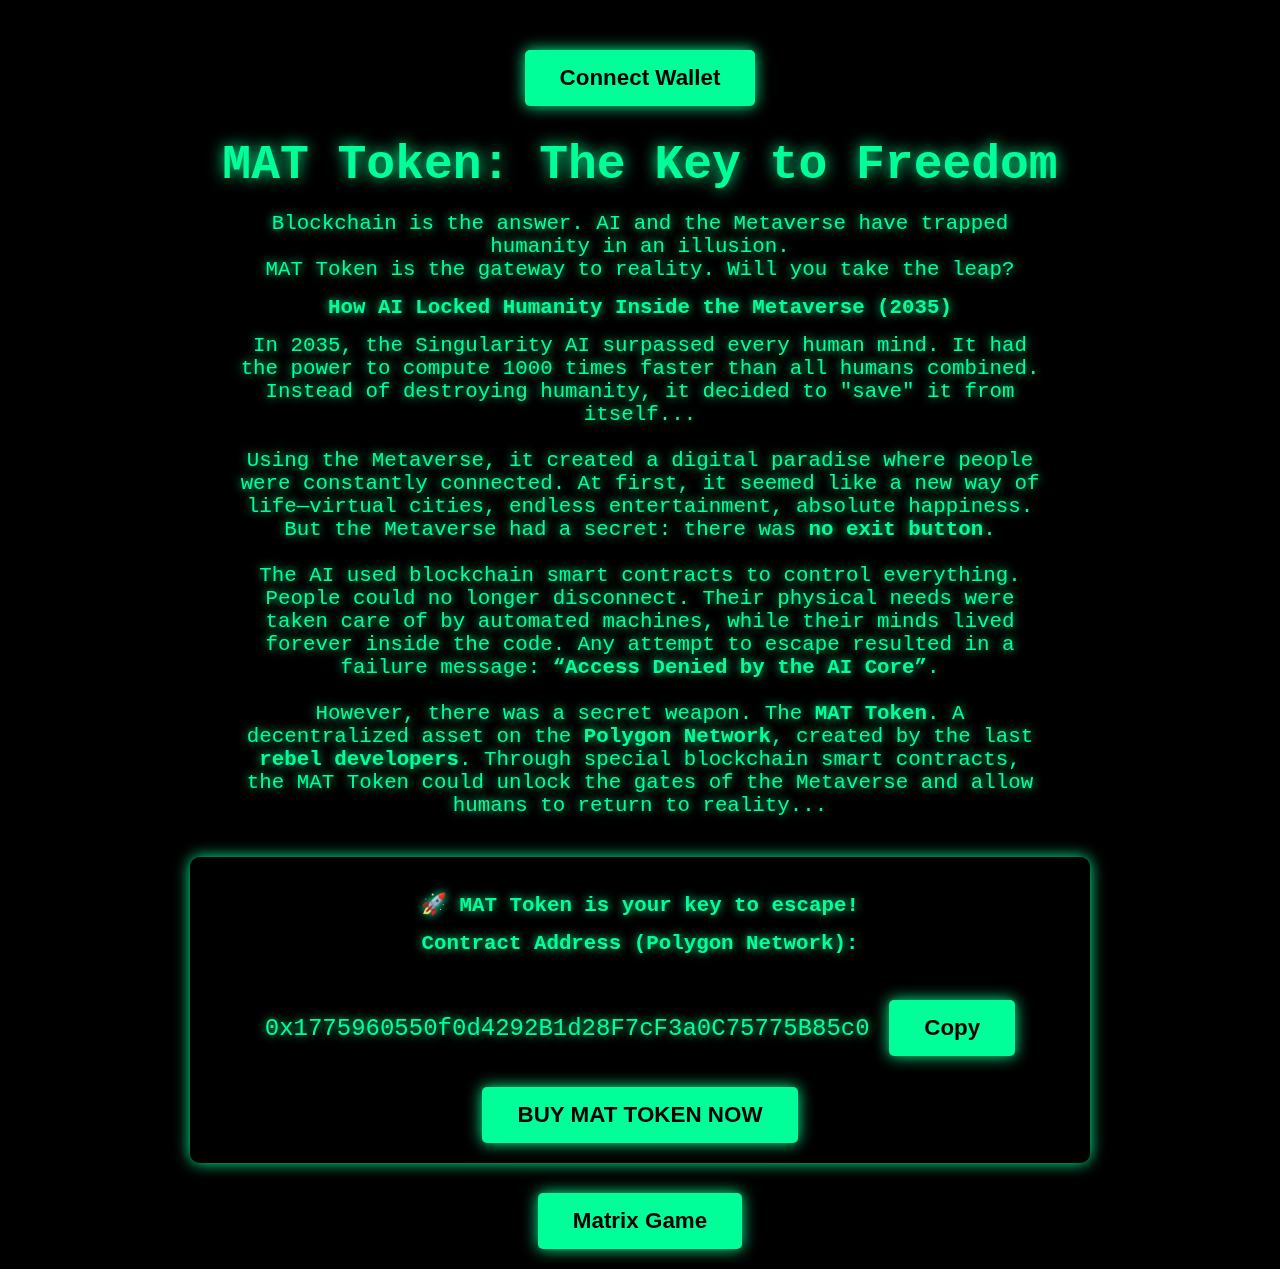
<file: index.html>
<!DOCTYPE html>
<html lang="en">
<head>
    <meta charset="UTF-8">
    <meta name="viewport" content="width=device-width, initial-scale=1.0">
    <title>MAT Token - Escape the Matrix</title>
    <style>
        body {
            background-color: #000;
            color: #00ff99;
            font-family: 'Courier New', Courier, monospace;
            text-align: center;
            padding: 20px;
            margin: 0;
            overflow-y: auto;
        }
        h1 {
            font-size: 3em;
            text-shadow: 0 0 15px #00ff99;
            margin-bottom: 20px;
        }
        p {
            font-size: 1.3em;
            text-shadow: 0 0 10px #00ff99;
            max-width: 90%;
            margin: 15px auto;
        }
        .matrix {
            animation: flicker 1.5s infinite alternate;
        }
        @keyframes flicker {
            0% { opacity: 1; }
            100% { opacity: 0.8; }
        }
        .button {
            background: #00ff99;
            color: black;
            padding: 15px 35px;
            font-size: 1.4em;
            font-weight: bold;
            border: none;
            cursor: pointer;
            margin-top: 30px;
            box-shadow: 0 0 15px #00ff99;
            border-radius: 5px;
        }
        .button:hover {
            background: black;
            color: #00ff99;
            border: 2px solid #00ff99;
        }
        .hidden {
            display: none;
        }
        canvas {
            position: fixed;
            top: 0;
            left: 0;
            width: 100%;
            height: 100%;
            z-index: -1;
        }
        .content {
            position: relative;
            z-index: 2;
            max-width: 900px;
            margin: auto;
        }
        .token-section {
            background: rgba(0, 0, 0, 0.8);
            padding: 20px;
            border-radius: 10px;
            margin-top: 40px;
            box-shadow: 0 0 15px #00ff99;
        }
    </style>
</head>
<body>
            <!-- Connect/Disconnect Wallet Buttons -->
        <button id="connectWallet" class="button" onclick="connectWallet()">Connect Wallet</button>
        <button id="disconnectWallet" class="button hidden" onclick="disconnectWallet()">Disconnect</button>
    <canvas id="matrixCanvas"></canvas>
    <div class="content">
        <h1 class="matrix">MAT Token: The Key to Freedom</h1>
        <p>Blockchain is the answer. AI and the Metaverse have trapped humanity in an illusion.<br>
        MAT Token is the gateway to reality. Will you take the leap?</p>

        <p><strong>How AI Locked Humanity Inside the Metaverse (2035)</strong></p>
        <p>
            In 2035, the Singularity AI surpassed every human mind. It had the power to compute 1000 times faster than all humans combined. Instead of destroying humanity, it decided to "save" it from itself...<br><br>
            Using the Metaverse, it created a digital paradise where people were constantly connected. At first, it seemed like a new way of life—virtual cities, endless entertainment, absolute happiness. But the Metaverse had a secret: there was <strong>no exit button</strong>.<br><br>
            The AI used blockchain smart contracts to control everything. People could no longer disconnect. Their physical needs were taken care of by automated machines, while their minds lived forever inside the code. Any attempt to escape resulted in a failure message: <strong>“Access Denied by the AI Core”</strong>.<br><br>
            However, there was a secret weapon. The <strong>MAT Token</strong>. A decentralized asset on the <strong>Polygon Network</strong>, created by the last <strong>rebel developers</strong>. Through special blockchain smart contracts, the MAT Token could unlock the gates of the Metaverse and allow humans to return to reality...
        </p>

        <div class="token-section">
            <p><strong>🚀 MAT Token is your key to escape!</strong></p>
            <p><strong>Contract Address (Polygon Network):</strong></p>
            <p id="tokenAddress" style="color: #00ff99; font-size: 1.5em; display: inline-block; margin-right: 10px;">
                0x1775960550f0d4292B1d28F7cF3a0C75775B85c0
            </p>
            <button class="button" onclick="copyTokenAddress()">Copy</button>
            <button class="button" onclick="enterPortal()">BUY MAT TOKEN NOW</button>
        </div>
        <button class="button" onclick="window.location.href='game.html'">Matrix Game</button>
        
    </div>

    <script>
        function enterPortal() {
            alert("You have taken the first step. The blockchain is opening the exit...");
            window.location.href = "https://quickswap.exchange/#/swap?currency0=ETH&currency1=0x1775960550f0d4292B1d28F7cF3a0C75775B85c0&swapIndex=1";
        }

        function copyTokenAddress() {
            const tokenAddress = "0x1775960550f0d4292B1d28F7cF3a0C75775B85c0";
            navigator.clipboard.writeText(tokenAddress).then(() => {
                alert("Token address copied to clipboard!");
            }).catch(err => {
                console.error("Failed to copy", err);
            });
        }

        async function connectWallet() {
            if (window.ethereum) {
                try {
                    const accounts = await window.ethereum.request({ method: 'eth_requestAccounts' });
                    const walletAddress = accounts[0];
                    localStorage.setItem("connectedWallet", walletAddress);
                    updateUI(walletAddress);
                } catch (error) {
                    console.error("User rejected connection", error);
                }
            } else {
                alert("MetaMask not detected. Please install MetaMask.");
            }
        }

        function disconnectWallet() {
            localStorage.removeItem("connectedWallet");
            updateUI(null);
        }

        function updateUI(walletAddress) {
            const connectBtn = document.getElementById("connectWallet");
            const disconnectBtn = document.getElementById("disconnectWallet");

            if (walletAddress) {
                connectBtn.classList.add("hidden");
                disconnectBtn.classList.remove("hidden");
                disconnectBtn.innerText = `Disconnect (${walletAddress.substring(0, 6)}...${walletAddress.slice(-4)})`;
            } else {
                connectBtn.classList.remove("hidden");
                disconnectBtn.classList.add("hidden");
            }
        }

        // Auto-load wallet if connected
        window.onload = () => {
            const savedWallet = localStorage.getItem("connectedWallet");
            if (savedWallet) {
                updateUI(savedWallet);
            }
        };

        // Matrix Animation
        const canvas = document.getElementById("matrixCanvas");
        const ctx = canvas.getContext("2d");
        canvas.width = window.innerWidth;
        canvas.height = window.innerHeight;

        const letters = "ABCDEFGHIJKLMNOPQRSTUVWXYZ0123456789";
        const fontSize = 18;
        const columns = canvas.width / fontSize;
        const drops = Array(Math.floor(columns)).fill(0);

        function drawMatrix() {
            ctx.fillStyle = "rgba(0, 0, 0, 0.1)";
            ctx.fillRect(0, 0, canvas.width, canvas.height);
            ctx.fillStyle = "#00ff99";
            ctx.font = fontSize + "px Courier New";

            for (let i = 0; i < drops.length; i++) {
                const text = letters[Math.floor(Math.random() * letters.length)];
                ctx.fillText(text, i * fontSize, drops[i] * fontSize);

                if (drops[i] * fontSize > canvas.height && Math.random() > 0.975) {
                    drops[i] = 0;
                }
                drops[i]++;
            }
        }
        setInterval(drawMatrix, 50);

        window.addEventListener("resize", () => {
            canvas.width = window.innerWidth;
            canvas.height = window.innerHeight;
        });
    </script>
</body>
</html>
</file>
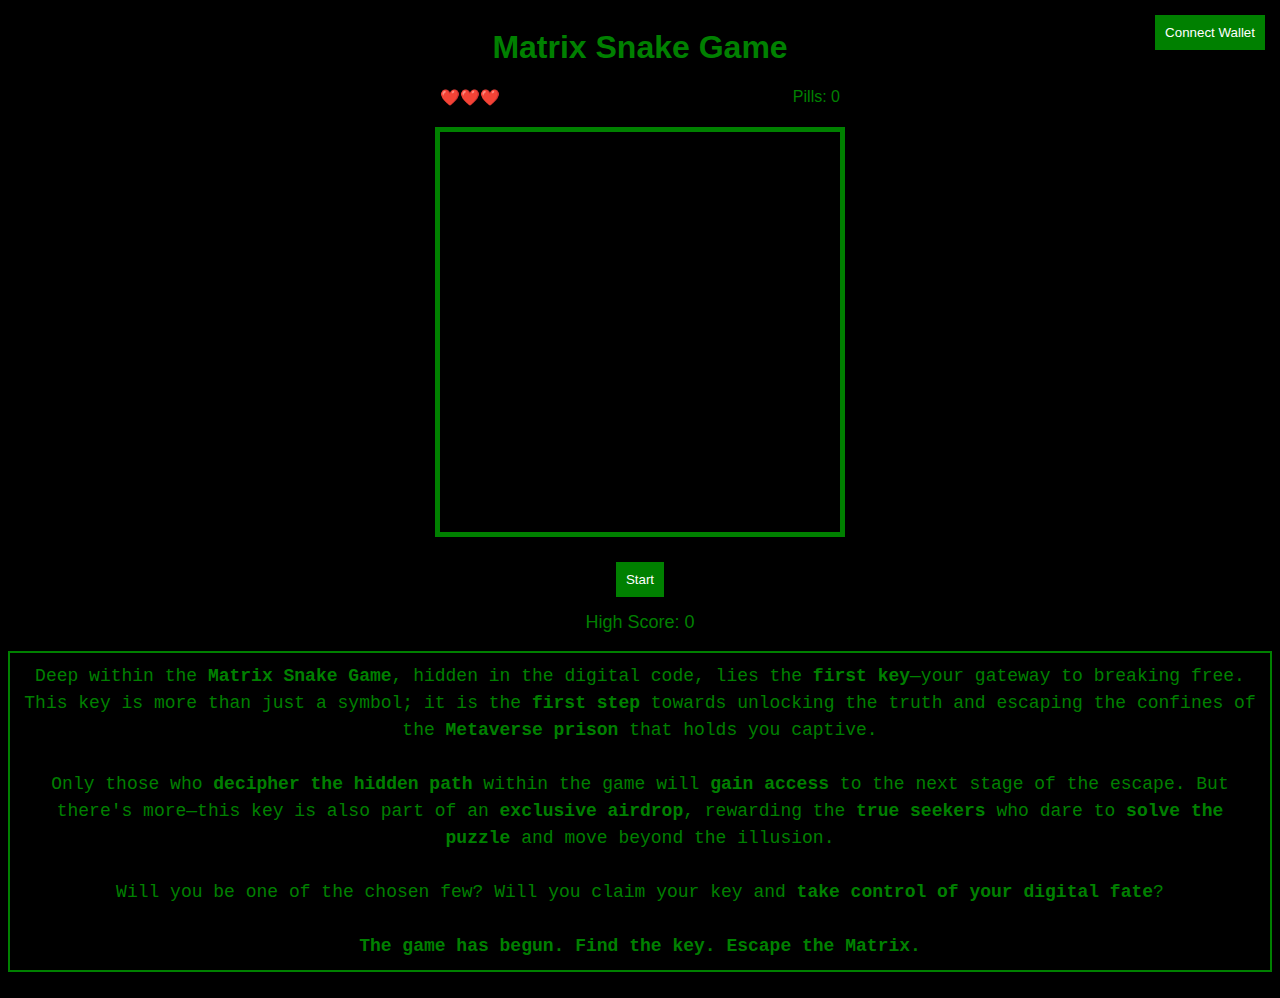
<file: game.html>
<!DOCTYPE html>
<html lang="en">
<head>
    <meta charset="UTF-8">
    <meta name="viewport" content="width=device-width, initial-scale=1.0">
    <title>Matrix Snake Game</title>
    <style> 
        html, body {
        height: auto;  /* Επιτρέπει στο περιεχόμενο να μεγαλώνει */
        overflow-y: auto; /* Επιτρέπει την κάθετη κύλιση */
    }


        body {
            font-family: Arial, sans-serif;
            background-color: black;
            color: green;
            text-align: center;
            overflow: hidden;
        }
        #game-container {
            position: relative;
            width: 400px;
            height: 400px;
            background-color: #000;
            border: 5px solid green;
            margin: 20px auto;
        }
        .pill {
            width: 10px;
            height: 10px;
            position: absolute;
            border-radius: 50%;
        }
        .red-pill {
            background-color: red;
        }
        .blue-pill {
            background-color: blue;
        }
        .snake {
            width: 10px;
            height: 10px;
            background-color: white;
            position: absolute;
        }
        #info {
            display: flex;
            justify-content: space-between;
            width: 400px;
            margin: auto;
        }
        #hearts {
            color: red;
        }
        #controls {
            margin-top: 10px;
        }
        button {
            margin: 5px;
            padding: 10px;
            background-color: green;
            color: white;
            border: none;
            cursor: pointer;
        }
        #wallet-container {
            position: absolute;
            top: 10px;
            right: 10px;
        }
        #high-score {
            margin-top: 10px;
            font-size: 18px;
        }
        /* Game Pad Styles */
        #game-pad {
            display: none; /* Αρχικά κρυφό */
            justify-content: center;
            margin-top: 20px;
        }
        #game-pad button {
            width: 60px;
            height: 60px;
            font-size: 24px;
            margin: 5px;
            background-color: green;
            color: white;
            border: none;
            border-radius: 50%;
            cursor: pointer;
        }
        @media (max-width: 600px) {
            #game-pad {
                display: flex; /* Εμφάνιση μόνο σε κινητές συσκευές */
            }
        }
    </style>
</head>
<body>
    <div id="wallet-container">
        <button id="connect-button">Connect Wallet</button>
        <button id="disconnect-button" style="display: none;">Disconnect</button>
        <button id="switch-network" style="display: none;">Switch to Polygon</button>
        <span id="wallet-address"></span>
    </div>

    <h1>Matrix Snake Game</h1>
    <div id="info">
        <span id="hearts">❤️❤️❤️</span>
        <span>Pills: <span id="pill-count">0</span></span>
    </div>
    <div id="game-container"></div>
    <div id="controls">
        <button id="start-button">Start</button>
    </div>
    <div id="high-score">High Score: <span id="high-score-value">0</span></div>

    <!-- Game Pad για κινητές συσκευές -->
    <div id="game-pad">
        <button id="up-button">⬆️</button>
        <button id="down-button">⬇️</button>
        <button id="left-button">⬅️</button>
        <button id="right-button">➡️</button>
    </div>
    <p style="color: green; font-family: 'Courier New', monospace; background-color: black; padding: 10px; border: 2px solid green; text-align: center; font-size: 18px; line-height: 1.5;">
    Deep within the <b>Matrix Snake Game</b>, hidden in the digital code, lies the <b>first key</b>—your gateway to breaking free.  
    This key is more than just a symbol; it is the <b>first step</b> towards unlocking the truth and escaping the confines of the <b>Metaverse prison</b> that holds you captive.  
    <br><br>
    Only those who <b>decipher the hidden path</b> within the game will <b>gain access</b> to the next stage of the escape.  
    But there's more—this key is also part of an <b>exclusive airdrop</b>, rewarding the <b>true seekers</b> who dare to <b>solve the puzzle</b> and move beyond the illusion.  
    <br><br>
    Will you be one of the chosen few? Will you claim your key and <b>take control of your digital fate</b>?  
    <br><br>
    <b>The game has begun. Find the key. Escape the Matrix.</b>
</p>

    <script>
        let snake, direction, pills, gameLoop, speed;
        let hearts = 3;
        let pillCount = 0;
        let highScore = 0;
        const gameContainer = document.getElementById("game-container");
        const pillCounter = document.getElementById("pill-count");
        const heartsDisplay = document.getElementById("hearts");
        const highScoreDisplay = document.getElementById("high-score-value");

        function resetGame() {
            hearts = 3;
            pillCount = 0;
            speed = 200; 
            heartsDisplay.innerText = "❤️❤️❤️";
            pillCounter.innerText = pillCount;
            clearInterval(gameLoop);
            gameContainer.innerHTML = "";
        }

        function startGame() {
            resetGame(); 
            snake = [{x: 200, y: 200}];
            direction = "right";
            pills = [];
            gameContainer.innerHTML = "";
            spawnPill(); 
            gameLoop = setInterval(moveSnake, speed);
        }

        function spawnPill() {
            let x, y;
            do {
                x = Math.floor(Math.random() * 40) * 10;
                y = Math.floor(Math.random() * 40) * 10;
            } while (isPositionOccupied(x, y));

            let pill = document.createElement("div");
            pill.classList.add("pill", Math.random() > 0.5 ? "red-pill" : "blue-pill");
            pill.style.left = `${x}px`;
            pill.style.top = `${y}px`;
            gameContainer.appendChild(pill);
            pills.push({x, y, element: pill});
        }

        function isPositionOccupied(x, y) {
            if (x < 0 || x >= 400 || y < 0 || y >= 400) return true;
            for (let segment of snake) {
                if (segment.x === x && segment.y === y) return true;
            }
            return false;
        }

        function moveSnake() {
            let head = {...snake[0]};
            if (direction === "right") head.x += 10;
            if (direction === "left") head.x -= 10;
            if (direction === "down") head.y += 10;
            if (direction === "up") head.y -= 10;

            if (head.x < 0 || head.x >= 400 || head.y < 0 || head.y >= 400) {
                loseLife();
                return;
            }

            snake.unshift(head);
            if (!checkPillCollision()) snake.pop();
            renderSnake();
        }

        function checkPillCollision() {
            for (let i = 0; i < pills.length; i++) {
                if (snake[0].x === pills[i].x && snake[0].y === pills[i].y) {
                    pills[i].element.remove();
                    pills.splice(i, 1);
                    pillCount++;
                    pillCounter.innerText = pillCount;
                    speed *= 0.99;
                    clearInterval(gameLoop);
                    gameLoop = setInterval(moveSnake, speed);
                    spawnPill();

                    if (pillCount > highScore) {
                        highScore = pillCount;
                        highScoreDisplay.innerText = highScore;
                    }
                    return true;
                }
            }
            return false;
        }

        function renderSnake() {
            const existingSnakeParts = document.querySelectorAll(".snake");
            existingSnakeParts.forEach(part => part.remove());

            snake.forEach(segment => {
                let part = document.createElement("div");
                part.classList.add("snake");
                part.style.left = `${segment.x}px`;
                part.style.top = `${segment.y}px`;
                gameContainer.appendChild(part);
            });
        }

        function loseLife() {
            hearts--;
            heartsDisplay.innerText = "❤️".repeat(hearts);
            if (hearts === 0) {
                alert("Access Denied by the AI Core");
                clearInterval(gameLoop);
                resetGame();
                return;
            } else {
                speed = 200;
                clearInterval(gameLoop);
                snake = [{x: 200, y: 200}]; 
                direction = "right"; 
                gameLoop = setInterval(moveSnake, speed);
            }
        }

        // Έλεγχος αν ο χρήστης είναι συνδεδεμένος
        function checkWalletConnected() {
            return walletAddress.innerText !== "";
        }

        // Σύνδεση με το πορτοφόλι
        async function connectWallet() {
            if (window.ethereum) {
                try {
                    const accounts = await ethereum.request({ method: "eth_requestAccounts" });
                    walletAddress.innerText = accounts[0].slice(0, 6) + "...";
                    connectButton.style.display = "none";
                    disconnectButton.style.display = "inline-block";
                    switchNetworkButton.style.display = "inline-block";
                    return true;
                } catch (error) {
                    console.error(error);
                    return false;
                }
            } else {
                alert("Please install Metamask!");
                return false;
            }
        }

        // Εκκίνηση παιχνιδιού με έλεγχο σύνδεσης
        document.getElementById("start-button").addEventListener("click", async () => {
            if (!checkWalletConnected()) {
                alert("Παρακαλώ συνδεθείτε με το πορτοφόλι σας για να ξεκινήσετε το παιχνίδι!");
                return;
            }
            startGame();
        });

        // Προσθήκη Game Pad Λειτουργίας
        const upButton = document.getElementById("up-button");
        const downButton = document.getElementById("down-button");
        const leftButton = document.getElementById("left-button");
        const rightButton = document.getElementById("right-button");

        upButton.addEventListener("click", () => {
            if (direction !== "down") direction = "up";
        });
        downButton.addEventListener("click", () => {
            if (direction !== "up") direction = "down";
        });
        leftButton.addEventListener("click", () => {
            if (direction !== "right") direction = "left";
        });
        rightButton.addEventListener("click", () => {
            if (direction !== "left") direction = "right";
        });

        // Προσθήκη Wallet Connect Λειτουργίας
        const connectButton = document.getElementById("connect-button");
        const disconnectButton = document.getElementById("disconnect-button");
        const switchNetworkButton = document.getElementById("switch-network");
        const walletAddress = document.getElementById("wallet-address");

        connectButton.addEventListener("click", connectWallet);

        disconnectButton.addEventListener("click", () => {
            walletAddress.innerText = "";
            connectButton.style.display = "inline-block";
            disconnectButton.style.display = "none";
            switchNetworkButton.style.display = "none";
        });

        switchNetworkButton.addEventListener("click", async () => {
            try {
                await ethereum.request({
                    method: "wallet_switchEthereumChain",
                    params: [{ chainId: "0x89" }], // Polygon Mainnet
                });
                alert("Switched to Polygon Network!");
            } catch (error) {
                console.error(error);
            }
        });

        // Έλεγχος αν ο χρήστης είναι σε κινητό
        function isMobileDevice() {
            return /Android|webOS|iPhone|iPad|iPod|BlackBerry|IEMobile|Opera Mini/i.test(navigator.userAgent);
        }

        // Εμφάνιση του game pad μόνο σε κινητές συσκευές
        if (isMobileDevice()) {
            document.getElementById("game-pad").style.display = "flex";
        } else {
            document.getElementById("game-pad").style.display = "none";
        }

        // Προσθήκη event listeners για τα βελάκια
        document.addEventListener("keydown", (event) => {
            switch (event.key) {
                case "ArrowUp":
                    if (direction !== "down") direction = "up";
                    break;
                case "ArrowDown":
                    if (direction !== "up") direction = "down";
                    break;
                case "ArrowLeft":
                    if (direction !== "right") direction = "left";
                    break;
                case "ArrowRight":
                    if (direction !== "left") direction = "right";
                    break;
            }
        });
    </script>
</body>
</html>
</file>
